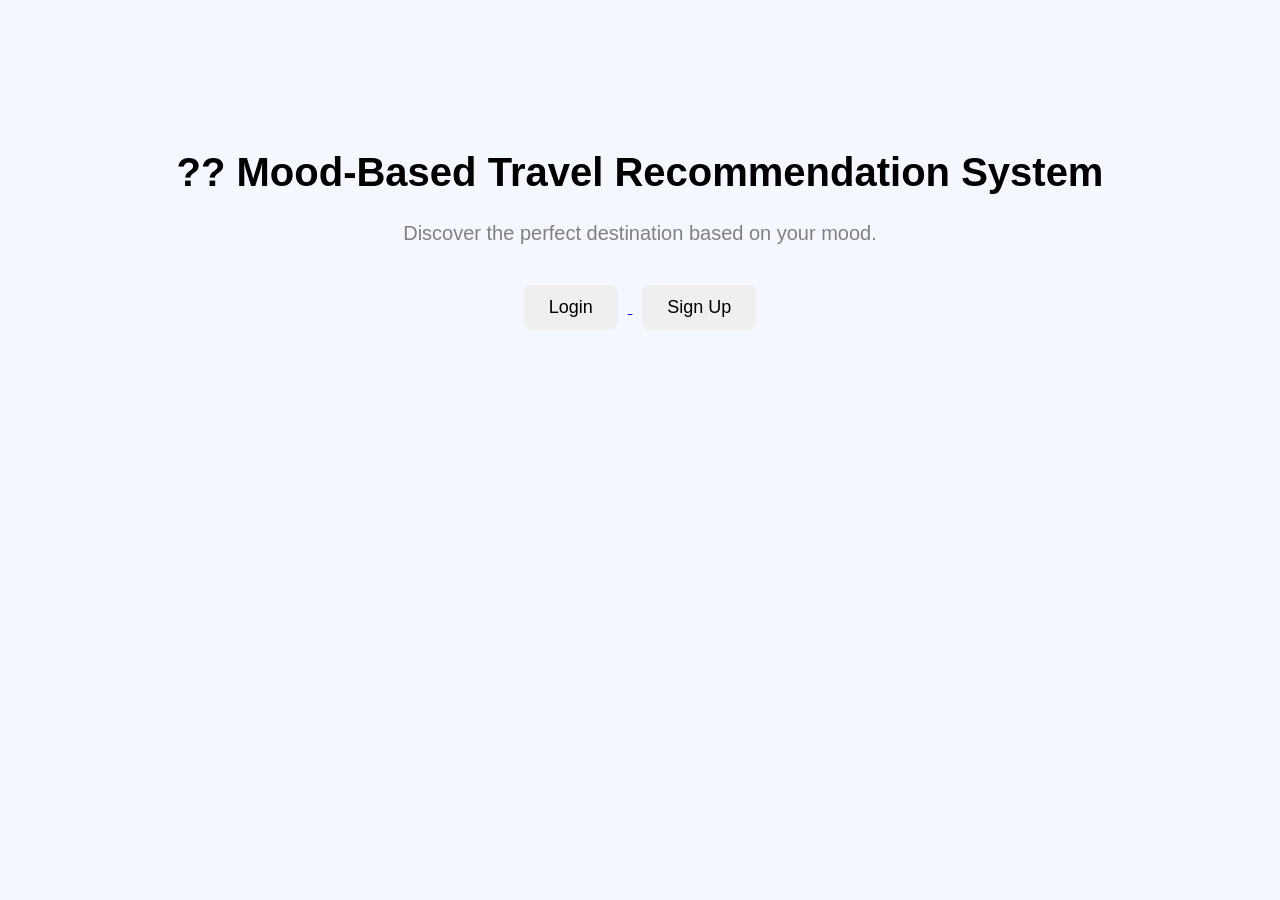
<file: client/index.html>
<!DOCTYPE html>
<html lang="en">
<head>
    <meta charset="UTF-8">
    <meta name="viewport" content="width=device-width, initial-scale=1.0">
    <title>Mood-Based Travel Recommendation System</title>

    <link rel="stylesheet" href="style.css">
</head>
<body>

    <div class="container">
        <h1>?? Mood-Based Travel Recommendation System</h1>

        <p>
            Discover the perfect destination based on your mood.
        </p>

        <div class="buttons">
            <a href="login.html">
                <button>Login</button>
            </a>

            <a href="signup.html">
                <button>Sign Up</button>
            </a>
        </div>
    </div>

    <script src="script.js"></script>

</body>
</html>
</file>
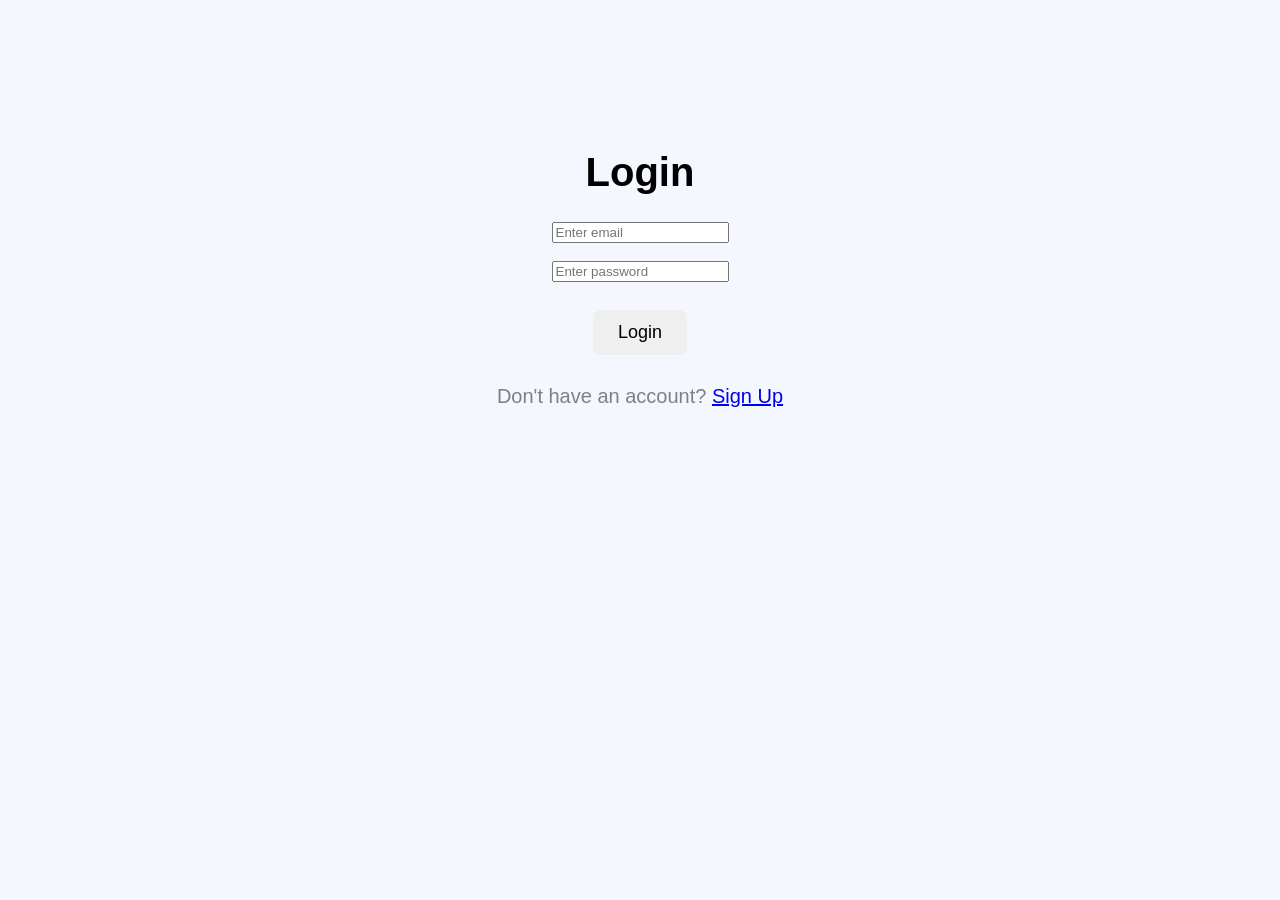
<file: client/login.html>
<!DOCTYPE html>
<html>
<head>
    <title>Login</title>
    <link rel="stylesheet" href="style.css">
</head>
<body>

    <div class="container">
        <h1>Login</h1>

        <form>
            <input type="email" placeholder="Enter email" required>
            <br><br>

            <input type="password" placeholder="Enter password" required>
            <br><br>

            <button type="submit">Login</button>
        </form>

        <p>Don't have an account? <a href="signup.html">Sign Up</a></p>
    </div>

</body>
</html>
</file>
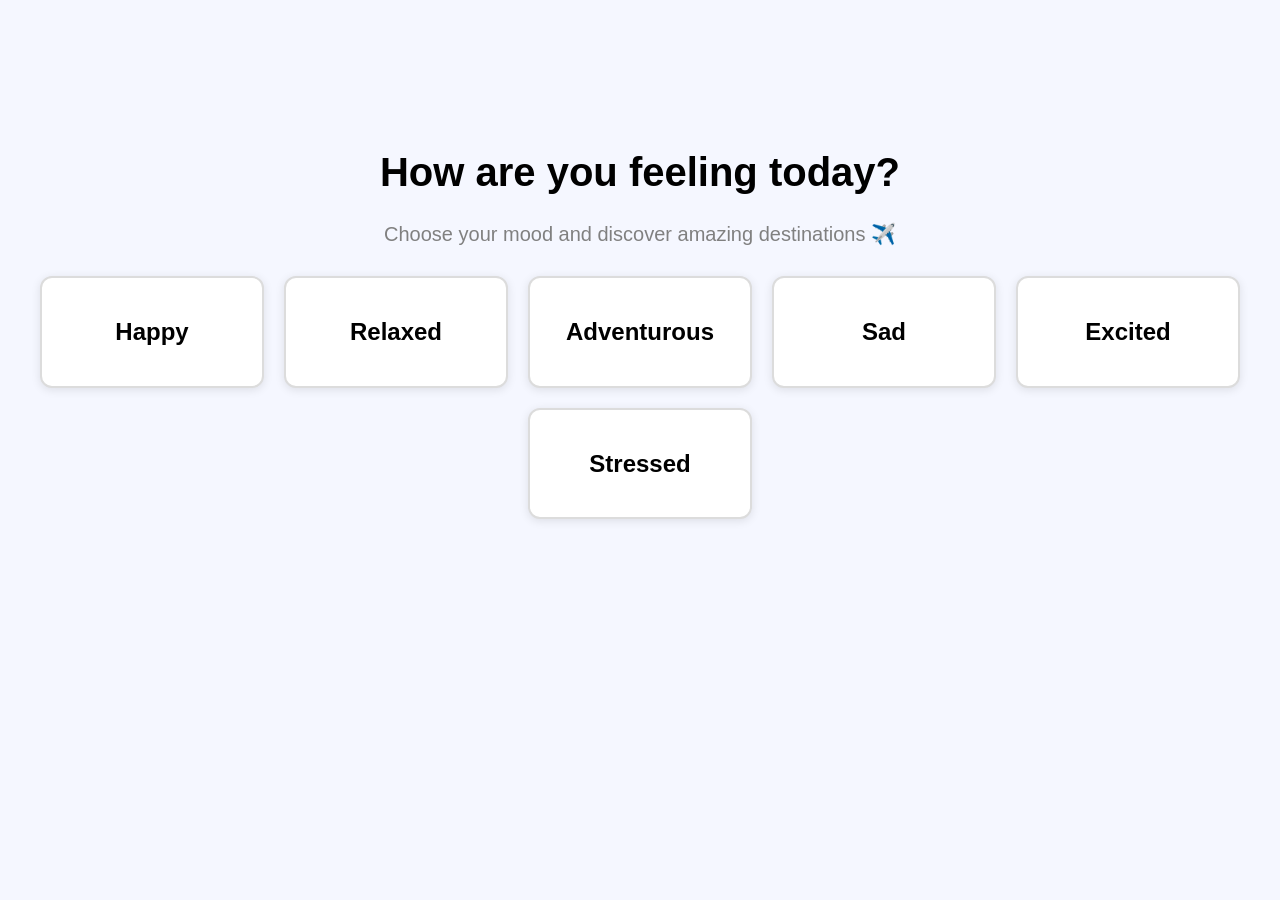
<file: client/mood.html>
<!DOCTYPE html>
<html lang="en">
<head>
    <meta charset="UTF-8">
    <meta name="viewport" content="width=device-width, initial-scale=1.0">
    <title>Select Your Mood</title>

    <link rel="stylesheet" href="style.css">
</head>

<body>

    <div class="container">

        <h1>How are you feeling today?</h1>

        <p>Choose your mood and discover amazing destinations ✈️</p>

        <div class="mood-container">

            <div class="mood-card" onclick="selectMood('Happy')">
                <h2>Happy</h2>
            </div>

            <div class="mood-card" onclick="selectMood('Relaxed')">
                <h2>Relaxed</h2>
            </div>

            <div class="mood-card" onclick="selectMood('Adventurous')">
                <h2>Adventurous</h2>
            </div>

            <div class="mood-card" onclick="selectMood('Sad')">
                <h2>Sad</h2>
            </div>

            <div class="mood-card" onclick="selectMood('Excited')">
                <h2>Excited</h2>
            </div>

            <div class="mood-card" onclick="selectMood('Stressed')">
                <h2>Stressed</h2>
            </div>

        </div>

    </div>

    <script src="script.js"></script>

</body>
</html>
</file>
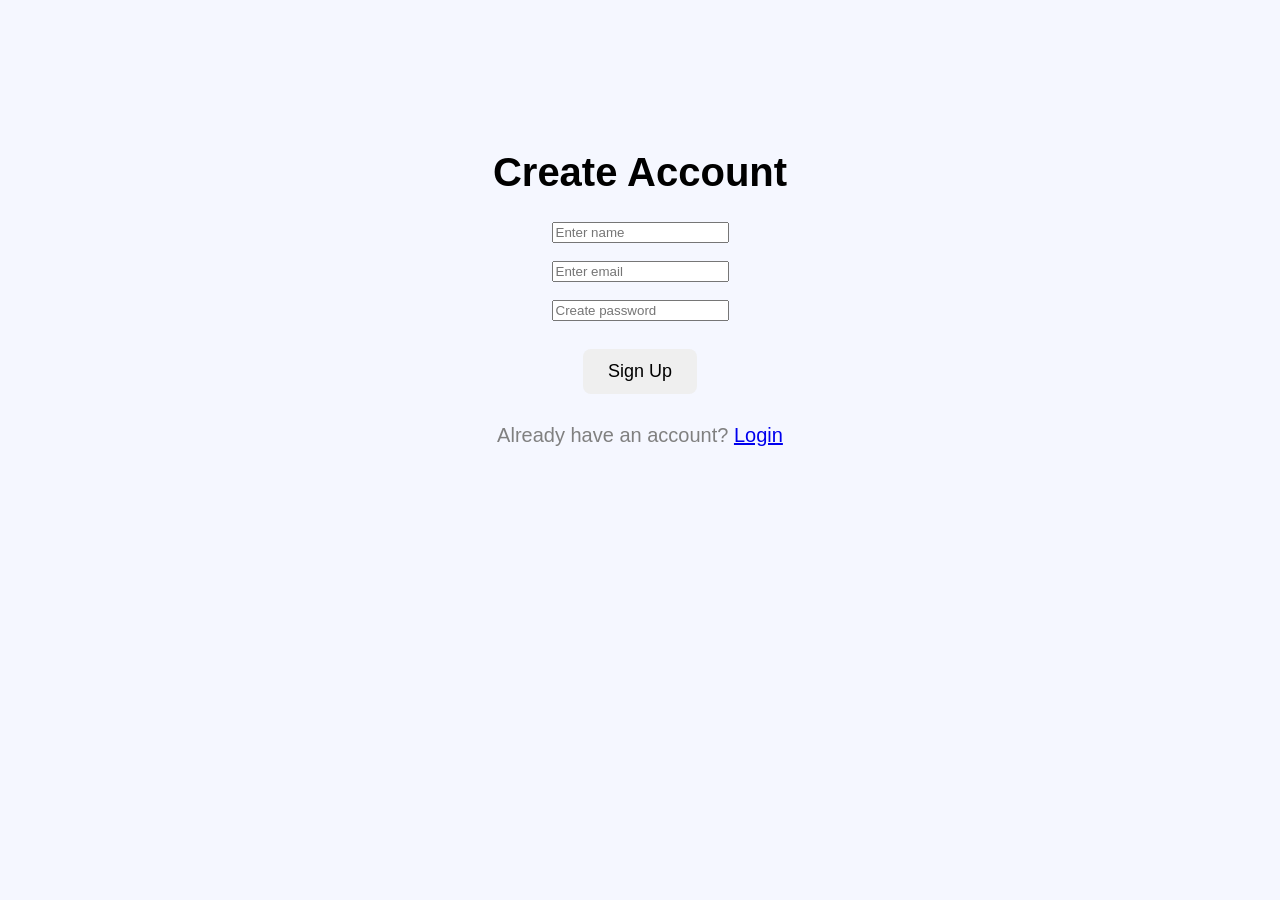
<file: client/signup.html>
<!DOCTYPE html>
<html>
<head>
    <title>Sign Up</title>
    <link rel="stylesheet" href="style.css">
</head>
<body>

    <div class="container">
        <h1>Create Account</h1>

        <form>
            <input type="text" placeholder="Enter name" required>
            <br><br>

            <input type="email" placeholder="Enter email" required>
            <br><br>

            <input type="password" placeholder="Create password" required>
            <br><br>

            <button type="submit">Sign Up</button>
        </form>

        <p>Already have an account? <a href="login.html">Login</a></p>
    </div>

</body>
</html>
</file>
<file: client/style.css>
body {
    margin: 0;
    font-family: Arial, sans-serif;
    background-color: #f5f7ff;
}

.container {
    text-align: center;
    margin-top: 150px;
}

h1 {
    font-size: 40px;
}

p {
    font-size: 20px;
    color: gray;
}

.buttons {
    margin-top: 30px;
}

button {
    padding: 12px 25px;
    margin: 10px;
    border: none;
    border-radius: 8px;
    font-size: 18px;
    cursor: pointer;
}
.mood-container {
    display: flex;
    flex-wrap: wrap;
    justify-content: center;
    gap: 20px;
}

.mood-card {
    width: 180px;
    padding: 20px;
    border-radius: 12px;
    box-shadow: 0 2px 10px rgba(0, 0, 0, 0.1);
    cursor: pointer;
}

.mood-card:hover {
    transform: scale(1.05);
    transition: 0.3s;
}
.mood-container {
    display: flex;
    flex-wrap: wrap;
    justify-content: center;
    gap: 20px;
    margin-top: 30px;
}

.mood-card {
    width: 180px;
    padding: 20px;
    border-radius: 12px;
    background-color: white;
    border: 2px solid #dcdcdc;
    box-shadow: 0 2px 10px rgba(0, 0, 0, 0.1);
    cursor: pointer;
    text-align: center;
}

.mood-card:hover {
    transform: scale(1.05);
    transition: 0.3s;
}

.mood-link {
    text-decoration: none;
    color: inherit;
}
</file>
